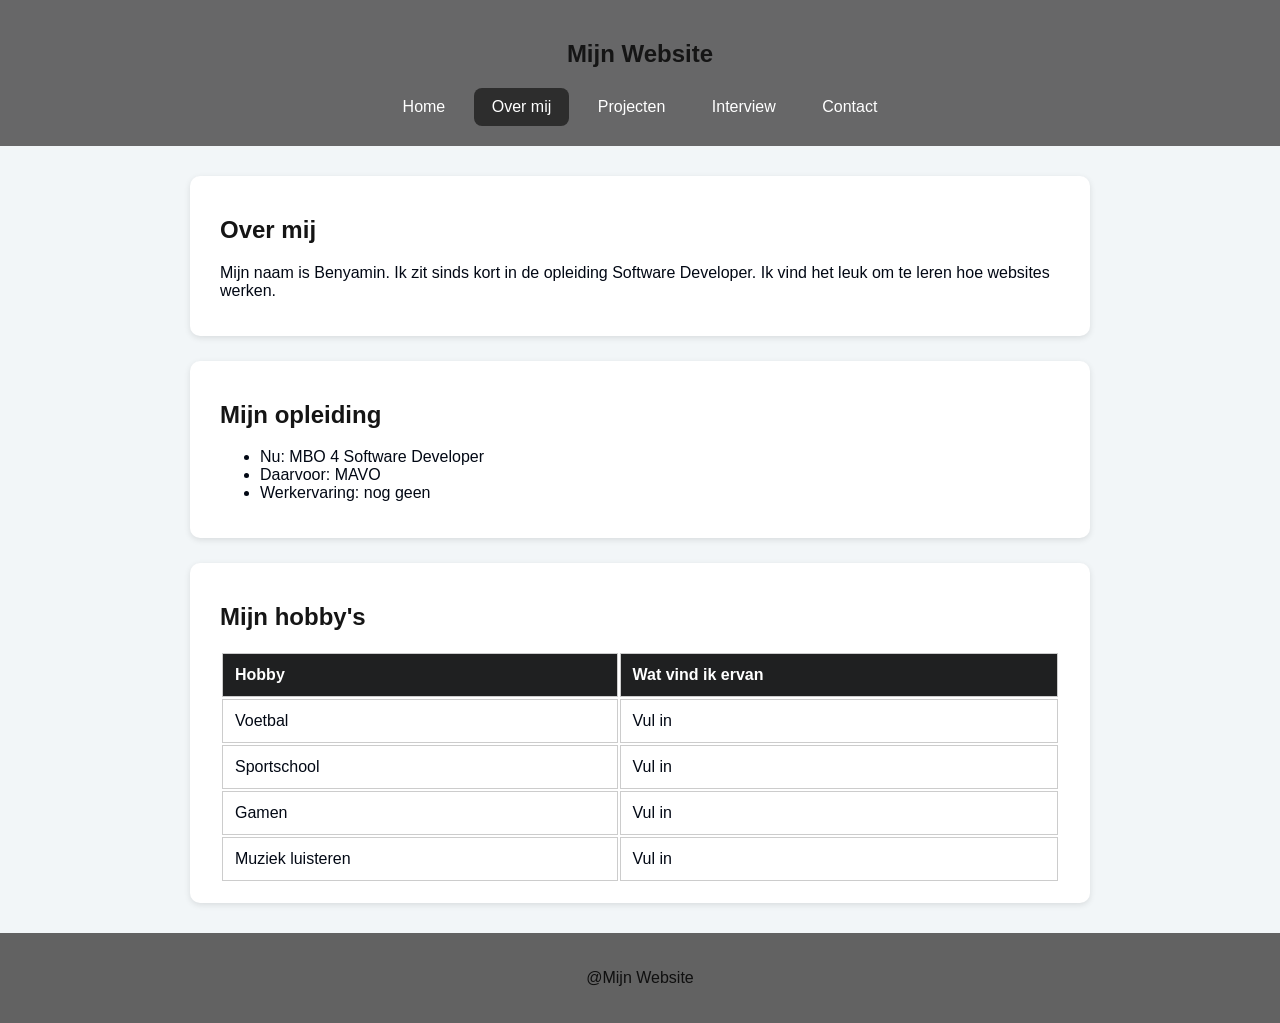
<file: p1 project/about.html>
<!doctype html>
<html lang="en">
  <head>
    <meta charset="UTF-8" />
    <meta name="viewport" content="width=device-width, initial-scale=1.0" />
    <title>Over mij</title>
    <link
      href="https://fonts.googleapis.com/css2?family=Poppins&display=swap"
      rel="stylesheet"
    />
    <link rel="stylesheet" href="style.css" />
  </head>
  <body>
    <header>
  <h2>Mijn Website</h2>
      <nav>
        <a href="index.html">Home</a>
        <a class="active" href="about.html">Over mij</a>
        <a href="projects.html">Projecten</a>
        <a href="interview.html">Interview</a>
        <a href="contact.html">Contact</a>
 
      </nav>
    </header>
    <main>
      <section>
        <h2>Over mij</h2>
        <p>
          Mijn naam is Benyamin. Ik zit sinds kort in de opleiding Software
          Developer. Ik vind het leuk om te leren hoe websites werken.
        </p>
      </section>
      <section>
        <h2>Mijn opleiding</h2>
        <ul>
          <li>Nu: MBO 4 Software Developer</li>
          <li>Daarvoor: MAVO</li>
          <li>Werkervaring: nog geen</li>
        </ul>
      </section>
      <section>
        <h2>Mijn hobby's</h2>
        <table>
          <tr>
            <th>Hobby</th>
            <th>Wat vind ik ervan</th>
          </tr>
          <tr>
            <td>Voetbal</td>
            <td>Vul in</td>
          </tr>
          <tr>
            <td>Sportschool</td>
            <td>Vul in</td>
          </tr>
          <tr>
            <td>Gamen</td>
            <td>Vul in</td>
          </tr>
          <tr>
            <td>Muziek luisteren</td>
            <td>Vul in</td>
          </tr>
        </table>
      </section>
    </main>
    <footer>
      <p>@Mijn Website</p>
    </footer>
  </body>
</html>
</file>
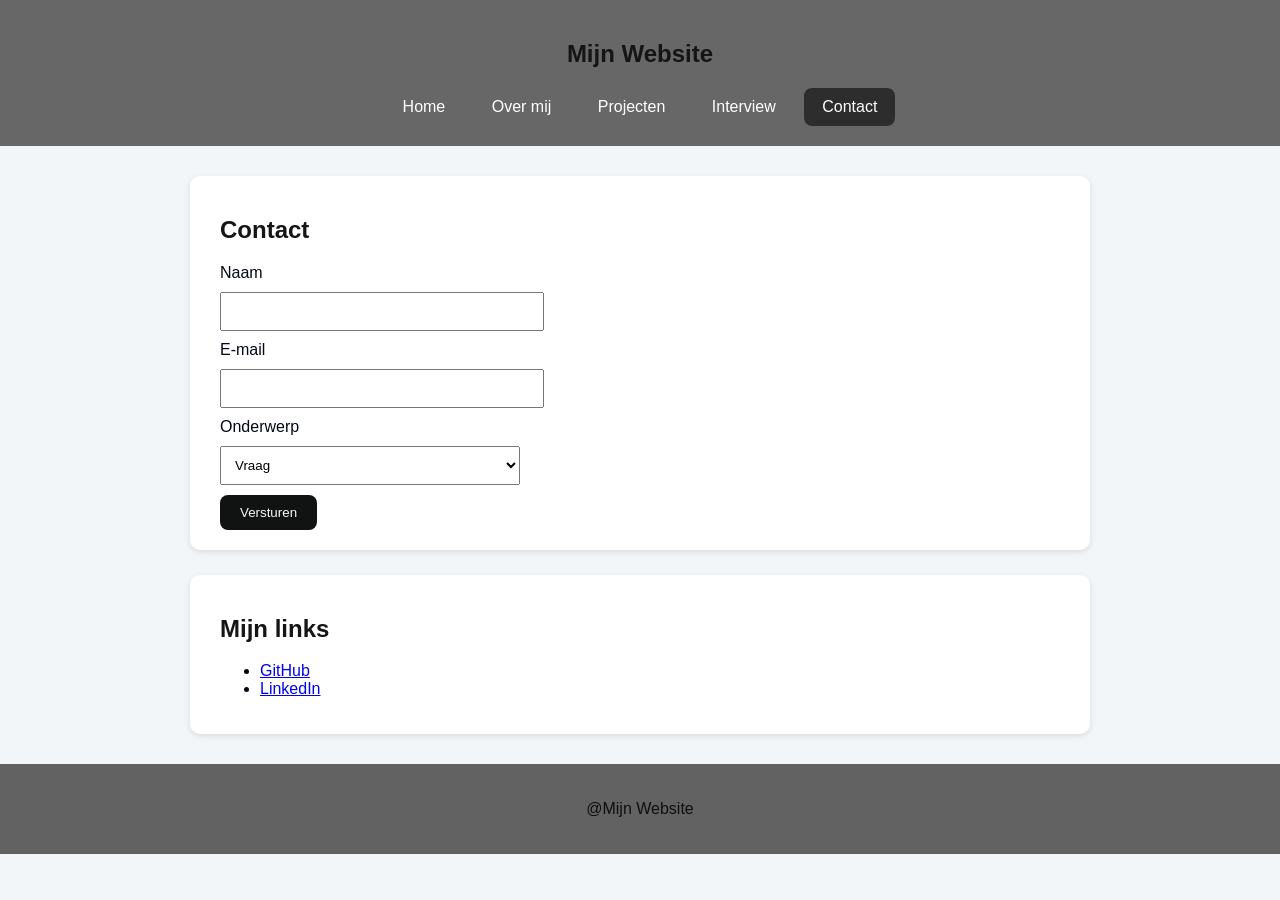
<file: p1 project/contact.html>
<!DOCTYPE html>
<html lang="en">
<head>
  <meta charset="UTF-8">
  <meta name="viewport" content="width=device-width, initial-scale=1.0">
  <title>Contact</title>
  <link href="https://fonts.googleapis.com/css2?family=Poppins&display=swap" rel="stylesheet">
  <link rel="stylesheet" href="style.css">
</head>
<body>
  <header>
<h2>Mijn Website</h2>
    <nav>
      <a href="index.html">Home</a>
      <a href="about.html">Over mij</a>
      <a href="projects.html">Projecten</a>
      <a href="interview.html">Interview</a>
      <a class="active" href="contact.html">Contact</a>

    </nav>
  </header>
  <main>
    <section>
      <h2>Contact</h2>
      <form>
        <label for="name">Naam</label>
        <input type="text" id="name" name="name">

        <label for="email">E-mail</label>
        <input type="email" id="email" name="email">

        <label for="subject">Onderwerp</label>
        <select id="subject" name="subject">
          <option>Vraag</option>
          <option>Samenwerken</option>
          <option>Anders</option>
        </select>

        <button type="submit">Versturen</button>
      </form>
    </section>
    <section>
      <h2>Mijn links</h2>
      <ul>
        <li><a href="https://github.com">GitHub</a></li>
        <li><a href="https://www.linkedin.com">LinkedIn</a></li>
      </ul>
    </section>
  </main>
  <footer>
  <p>@Mijn Website</p>
  </footer>
</body>
</html>
</file>
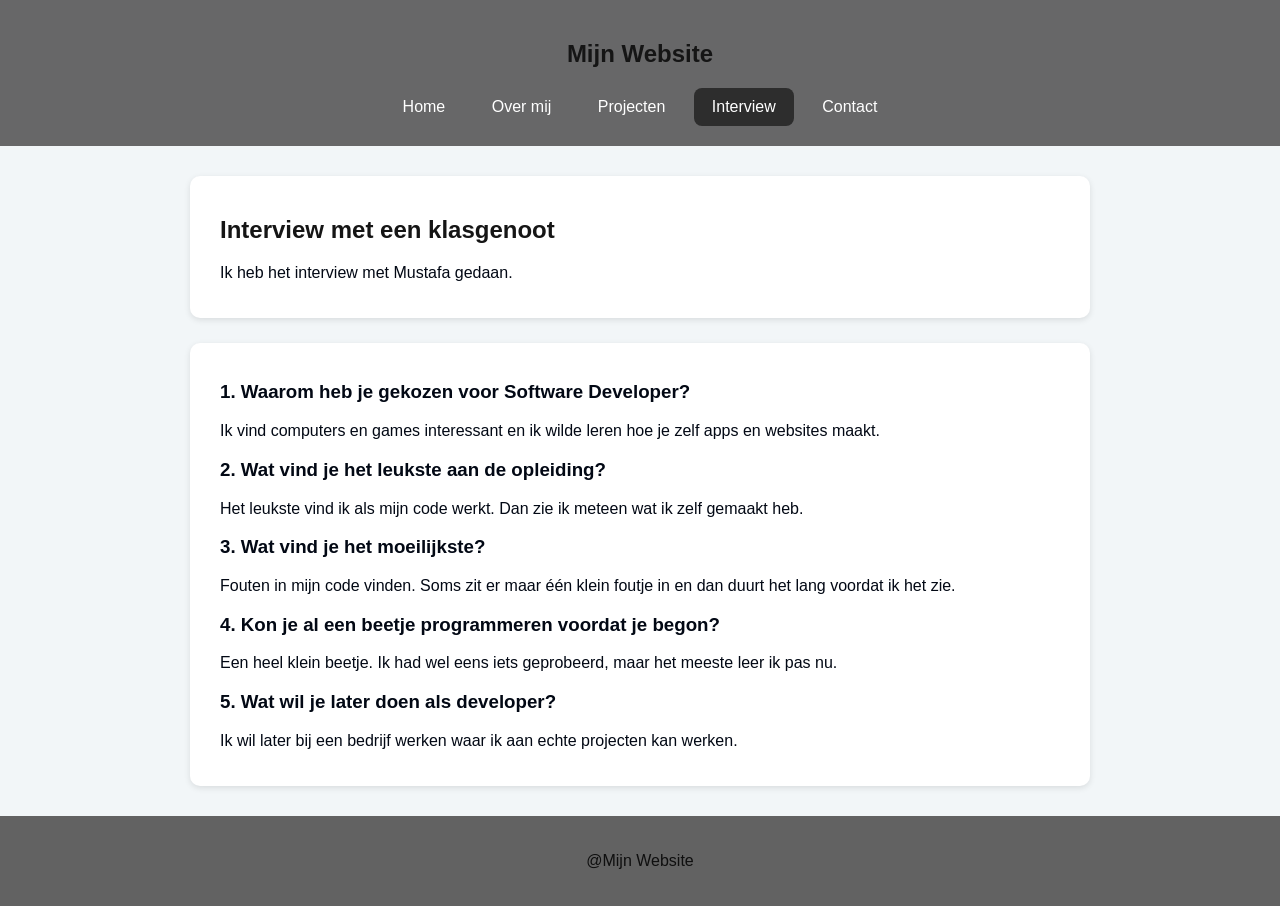
<file: p1 project/interview.html>
<!DOCTYPE html>
<html lang="en">
<head>
  <meta charset="UTF-8">
  <meta name="viewport" content="width=device-width, initial-scale=1.0">
  <title>Interview</title>
  <link href="https://fonts.googleapis.com/css2?family=Poppins&display=swap" rel="stylesheet">
  <link rel="stylesheet" href="style.css">
</head>
<body>
  <header>
  <h2>Mijn Website</h2>
    <nav>
      <a href="index.html">Home</a>
      <a href="about.html">Over mij</a>
      <a href="projects.html">Projecten</a>
      <a class="active" href="interview.html">Interview</a>
      <a href="contact.html">Contact</a>
    
    </nav>
  </header>
  <main>
    <section>
      <h2>Interview met een klasgenoot</h2>
      <p>Ik heb het interview met Mustafa gedaan.</p>
    </section>
    <section>
      <h3>1. Waarom heb je gekozen voor Software Developer?</h3>
      <p>Ik vind computers en games interessant en ik wilde leren hoe je zelf apps en websites maakt.</p>
      <h3>2. Wat vind je het leukste aan de opleiding?</h3>
      <p>Het leukste vind ik als mijn code werkt. Dan zie ik meteen wat ik zelf gemaakt heb.</p>
      <h3>3. Wat vind je het moeilijkste?</h3>
      <p>Fouten in mijn code vinden. Soms zit er maar één klein foutje in en dan duurt het lang voordat ik het zie.</p>
      <h3>4. Kon je al een beetje programmeren voordat je begon?</h3>
      <p>Een heel klein beetje. Ik had wel eens iets geprobeerd, maar het meeste leer ik pas nu.</p>
      <h3>5. Wat wil je later doen als developer?</h3>
      <p>Ik wil later bij een bedrijf werken waar ik aan echte projecten kan werken.</p>
    </section>
  </main>
  <footer>
  <p>@Mijn Website</p>
  </footer>
</body>
</html>
</file>
<file: p1 project/style.css>
body {
  margin: 0;
  font-family:'Gill Sans', 'Gill Sans MT', Calibri, 'Trebuchet MS', sans-serif;
  background-color: #f2f6f8;
  color: #020814;
}

header {
  padding: 20px;
  text-align: center;
  background-color: #676768;
}

header h1 {
  margin: 0 0 15px 0;
  color: #fefdfe;
}

nav a {
  display: inline-block;
  padding: 10px 18px;
  margin: 0 3px;
  color: rgb(255, 255, 255);
  text-decoration: none;
  border-radius: 8px;
}

nav a:hover,
nav a.active {
  background-color: #2d2d2d;
}

main {
  max-width: 900px;
  margin: 30px auto;
  padding: 0 20px;
}

section {
  padding: 20px 30px;
  margin-bottom: 25px;
  background-color: white;
  border-radius: 10px;
  box-shadow: 0 2px 6px rgba(0, 0, 0, 0.105);
}

h2 {
  color: #151515;
}

img {
  max-width: 100%;
  border-radius: 10px;
}

table {
  width: 100%;
}

th {
  background-color: #1f2021;
  color: white;
}

th, td {
  padding: 12px;
  text-align: left;
  border: 1px solid #cccccc;
}

label, input, select, button {
  display: block;
  margin-top: 10px;
}

input, select {
  width: 300px;
  padding: 10px;
}

button {
  padding: 10px 20px;
  background-color: #111212;
  color: rgb(252, 249, 249);
  border: none;
  border-radius: 8px;
}

button:hover {
  background-color: #1f2a44;
}

footer {
  padding: 20px;
  text-align: center;
  background-color: #626262;
  color: rgb(15, 15, 15);
}
</file>
